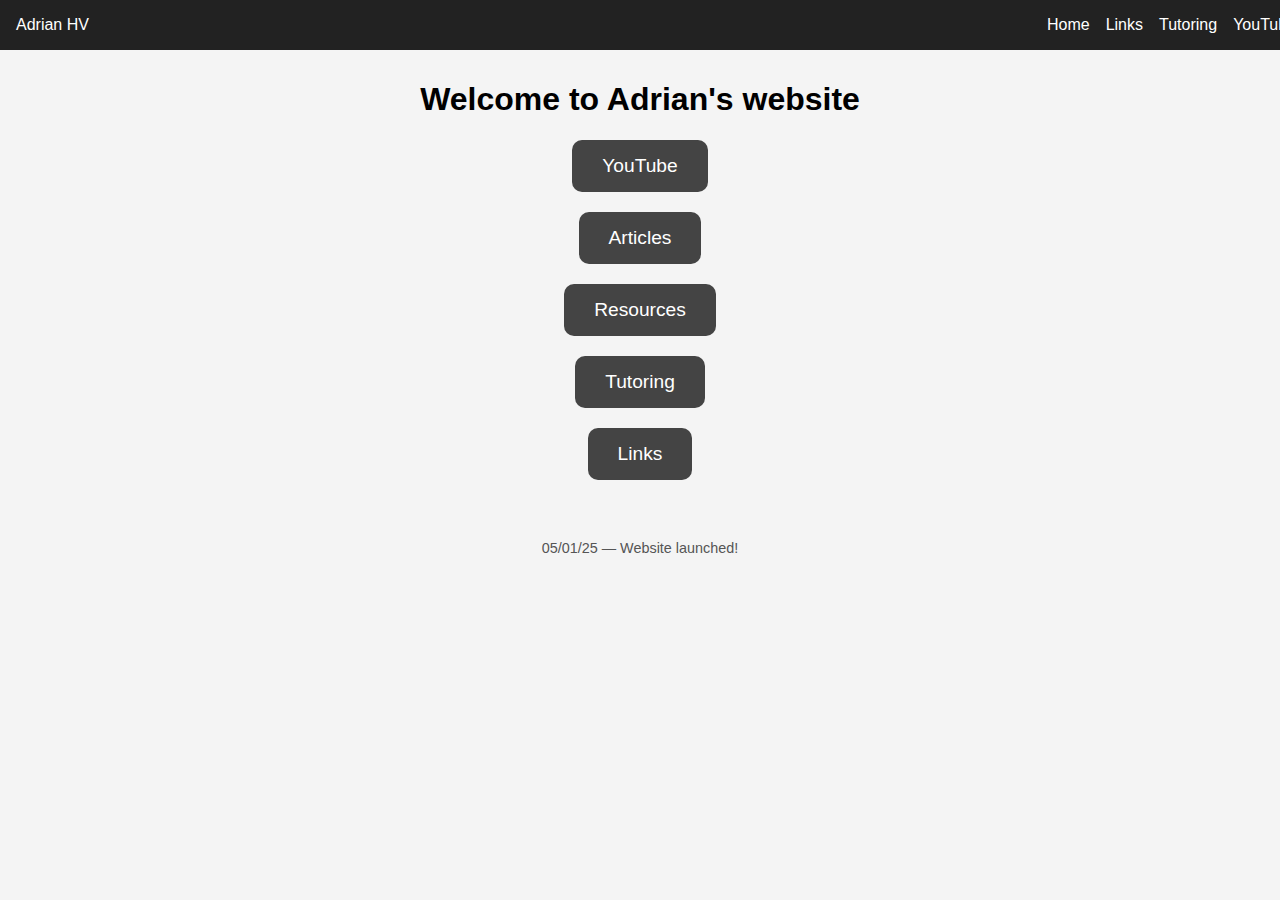
<file: index.html>
<!DOCTYPE html>
<html lang="en">

<head>
  <meta charset="UTF-8">
  <title>Adrian HV</title>
  <meta name="viewport" content="width=device-width, initial-scale=1.0">
  <style>
    body {
      font-family: Arial, sans-serif;
      text-align: center;
      margin-top: 100px;
      background-color: #f4f4f4;
    }

    h1 {
      font-size: 2em;
    }

    .button {
      display: block;
      margin: 20px auto;
      padding: 15px 30px;
      font-size: 1.2em;
      cursor: pointer;
      background-color: #444;
      color: white;
      border: none;
      border-radius: 10px;
      transition: background-color 0.3s ease;
    }

    .button:hover {
      background-color: #666;
    }

    .timestamp {
      margin-top: 60px;
      color: #555;
      font-size: 0.9em;
    }
  </style>
</head>

<body>
  <!-- Load shared navbar -->
  <div id="navbar"></div>
  <script>
    fetch('/navbar.html')
      .then(response => response.text())
      .then(data => {
        document.getElementById('navbar').innerHTML = data;

        // Re-run navbar logic after injection
        const links = [
          ["/links.html", "Links"],
          ["/articles.html", "Articles"],
          ["https://cal.com/cochleoid", "Tutoring"],
          ["https://www.youtube.com/@AdrianJHV", "YouTube"]
        ];

        const navLinks = document.getElementById('nav-links');
        if (navLinks) {
          links.forEach(([href, label]) => {
            const a = document.createElement('a');
            a.href = href;
            a.textContent = label;
            a.target = href.startsWith('http') ? '_blank' : '_self';
            navLinks.appendChild(a);
          });
        }

        const menuToggle = document.querySelector('.menu-toggle');
        if (menuToggle && navLinks) {
          menuToggle.addEventListener('click', () => {
            navLinks.classList.toggle('active');
          });
        }
      });
  </script>

  <h1>Welcome to Adrian's website</h1>

  <button class="button" onclick="window.location.href='https://www.youtube.com/@AdrianJHV'">YouTube</button>
  <button class="button" onclick="location.href='articles.html'">Articles</button>
  <button class="button" onclick="window.location.href='https://pcsb-my.sharepoint.com/:f:/g/personal/adrianh29_mypolkschools_net/Eh3ZOMXAL2tIiv1Konwo0A4BTKlEBM4X5n59zPzEmxFvQQ?e=WzSku2'">Resources</button>
  <button class="button" onclick="window.location.href='https://cal.com/cochleoid/1-hour-quick-call?overlayCalendar=true'">Tutoring</button>
  <button class="button" onclick="location.href='links.html'">Links</button>

  <div class="timestamp">05/01/25 — Website launched!</div>
</body>

</html>
</file>
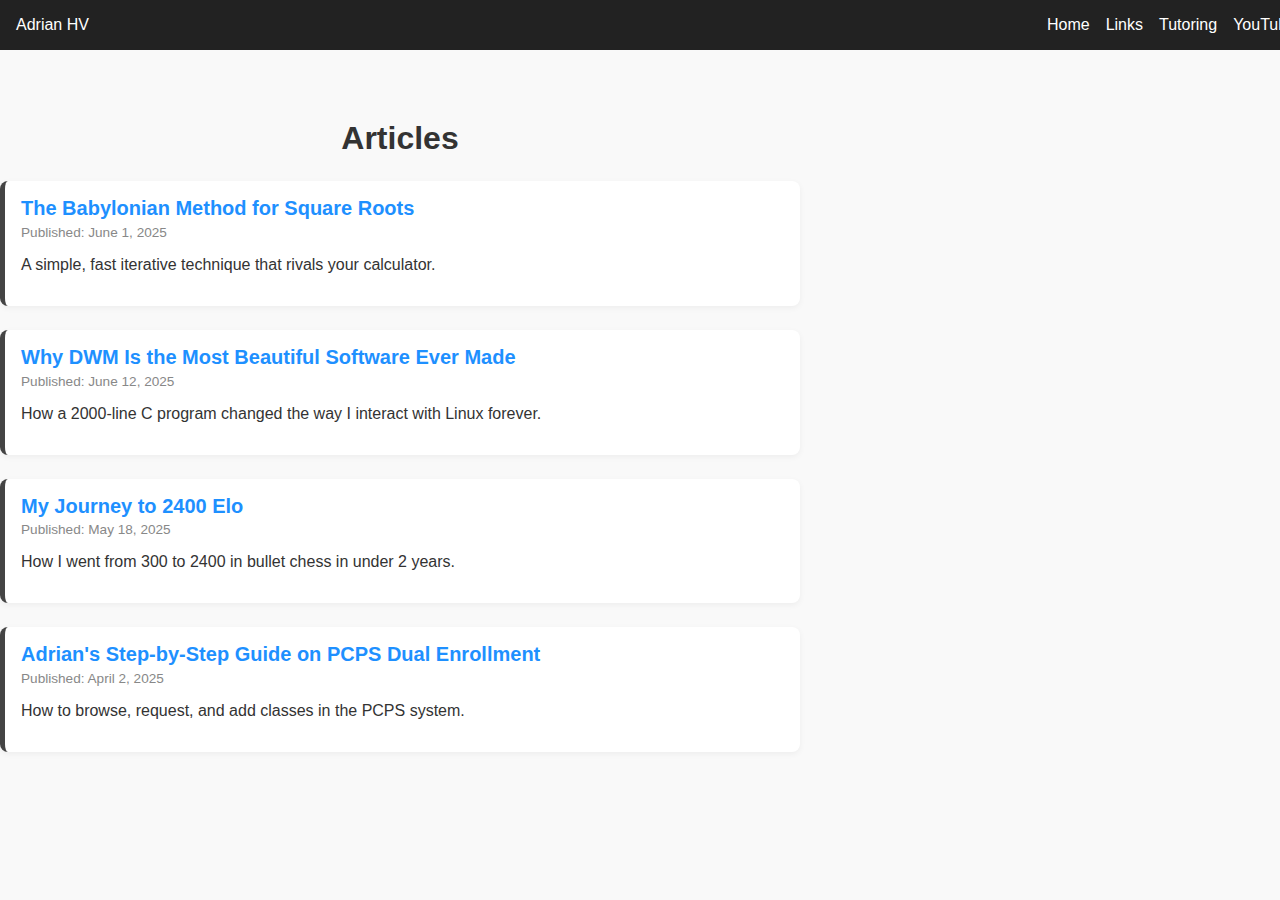
<file: articles.html>
<!DOCTYPE html>
<html lang="en">
<head>
  <meta charset="UTF-8" />
  <meta name="viewport" content="width=device-width, initial-scale=1.0"/>
  <title>Articles – Adrian HV</title>
  <style>
    body {
      font-family: Arial, sans-serif;
      background-color: #f9f9f9;
      color: #333;
      padding: 1rem;
      max-width: 800px;
      margin: auto;
    }

    h1 {
      text-align: center;
      margin-top: 60px;
    }

    .article {
      background: white;
      padding: 1rem;
      border-left: 5px solid #444;
      border-radius: 0.5rem;
      margin: 1.5rem 0;
      box-shadow: 0 2px 6px rgba(0,0,0,0.05);
    }

    .article a {
      font-size: 1.25rem;
      color: #1e90ff;
      text-decoration: none;
      font-weight: bold;
    }

    .article a:hover {
      text-decoration: underline;
    }

    .timestamp {
      color: #888;
      font-size: 0.85rem;
      margin-top: 0.3rem;
    }
  </style>
</head>
<body>
  <!-- Shared navbar -->
  <div id="navbar"></div>
  <script>
    fetch('/navbar.html')
      .then(res => res.text())
      .then(data => {
        document.getElementById('navbar').innerHTML = data;
      });
  </script>

  <h1>Articles</h1>
  <div id="article-list"></div>

  <script>
    const articles = [
      {
        title: "The Babylonian Method for Square Roots",
        url: "articles/babylonian-root.html",
        date: "June 1, 2025",
        description: "A simple, fast iterative technique that rivals your calculator."
      },
      {
        title: "Why DWM Is the Most Beautiful Software Ever Made",
        url: "articles/dwm-love-letter.html",
        date: "June 12, 2025",
        description: "How a 2000-line C program changed the way I interact with Linux forever."
      },
      {
        title: "My Journey to 2400 Elo",
        url: "articles/chess-2400.html",
        date: "May 18, 2025",
        description: "How I went from 300 to 2400 in bullet chess in under 2 years."
      },
       {
        title: "Adrian's Step-by-Step Guide on PCPS Dual Enrollment",
        url: "articles/dual-enrollment-guide.html",
        date: "April 2, 2025",
        description: "How to browse, request, and add classes in the PCPS system."
      }
    ];

    const articleList = document.getElementById("article-list");

    articles.forEach(article => {
      const block = document.createElement("div");
      block.className = "article";
      block.innerHTML = `
        <a href="${article.url}">${article.title}</a>
        <div class="timestamp">Published: ${article.date}</div>
        <p>${article.description}</p>
      `;
      articleList.appendChild(block);
    });
  </script>
</body>
</html>
</file>
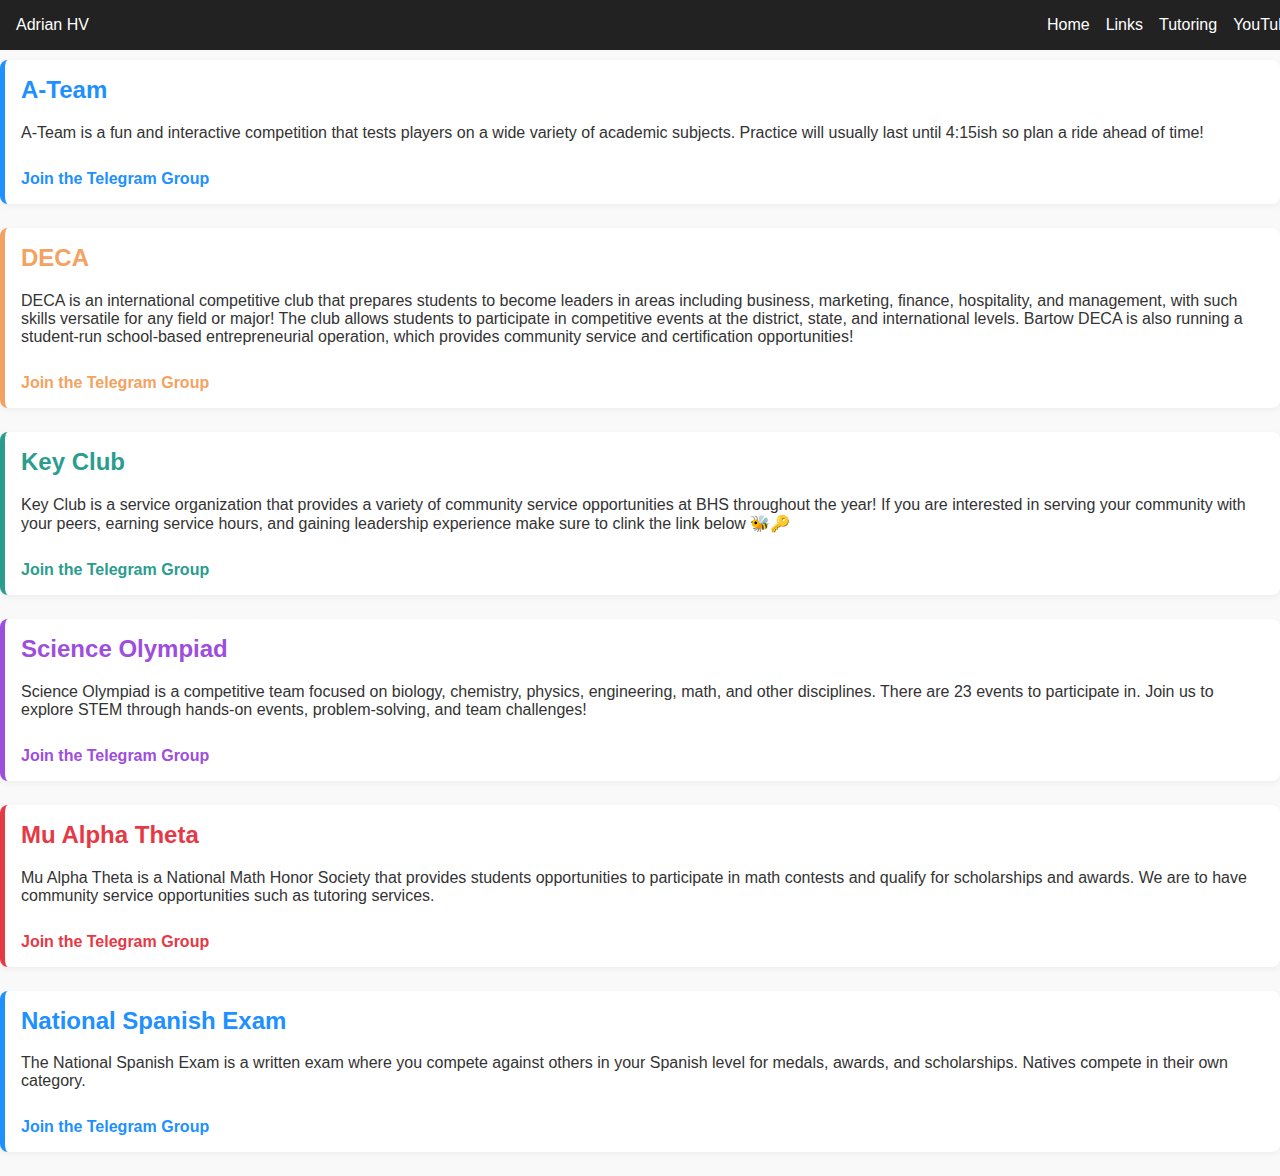
<file: links.html>
<!DOCTYPE html>
<html lang="en">
<head>
  <meta charset="UTF-8" />
  <meta name="viewport" content="width=device-width, initial-scale=1.0"/>
  <title>Links</title>
  <style>
    body {
      font-family: sans-serif;
      background-color: #f9f9f9;
      color: #333;
      margin: 0;
      padding: 1rem;
    }

    .block {
      --accent: #000;

      border-left: 5px solid var(--accent);
      background-color: white;
      padding: 1rem;
      margin-bottom: 1.5rem;
      border-radius: 0.5rem;
      box-shadow: 0 2px 6px rgba(0, 0, 0, 0.05);
    }

    .block h2 {
      margin-top: 0;
      color: var(--accent);
    }

    .block a {
      display: inline-block;
      margin-top: 0.75rem;
      text-decoration: none;
      font-weight: bold;
      color: var(--accent);
    }

    .block a:hover {
      text-decoration: underline;
    }
  </style>
</head>
<body>
 <!-- Load shared navbar -->
  <div id="navbar"></div>
  <script>
    fetch('/navbar.html')
      .then(response => response.text())
      .then(data => {
        document.getElementById('navbar').innerHTML = data;
      });
  </script>
  
  <div class="block" style="--accent: #1e90ff;">
    <h2>A-Team</h2>
    <p>
      A-Team is a fun and interactive competition that tests players on a wide variety of academic subjects. Practice will usually last until 4:15ish so plan a ride ahead of time!
    </p>
    <a href="https://t.me/+vF4i_CUN8oAwZGVh" target="_blank">Join the Telegram Group</a>
  </div>

  <div class="block" style="--accent: #f4a261;">
    <h2>DECA</h2>
    <p>
      DECA is an international competitive club that prepares students to become leaders in areas including business, marketing, finance, hospitality, and management, with such skills versatile for any field or major! The club allows students to participate in competitive events at the district, state, and international levels. Bartow DECA is also running a student-run school-based entrepreneurial operation, which provides community service and certification opportunities!
    </p>
    <a href="https://t.me/+2dvcXb9TSn02MGUx" target="_blank">Join the Telegram Group</a>
  </div>

  <div class="block" style="--accent: #2a9d8f;">
    <h2>Key Club</h2>
    <p>
      Key Club is a service organization that provides a variety of community service opportunities at BHS throughout the year! If you are interested in serving your community with your peers, earning service hours, and gaining leadership experience make sure to clink the link below 🐝🔑<br>
    </p>
    <a href="https://t.me/+2dvcXb9TSn02MGUx" target="_blank">Join the Telegram Group</a>
  </div>

  <div class="block" style="--accent: #9d4edd;">
    <h2>Science Olympiad</h2>
    <p>
      Science Olympiad is a competitive team focused on biology, chemistry, physics, engineering, math, and other disciplines. There are 23 events to participate in. Join us to explore STEM through hands-on events, problem-solving, and team challenges!
    </p>
    <a href="https://t.me/+2dvcXb9TSn02MGUx" target="_blank">Join the Telegram Group</a>
  </div>

  <div class="block" style="--accent: #e63946;">
    <h2>Mu Alpha Theta</h2>
    <p>
      Mu Alpha Theta is a National Math Honor Society that provides students opportunities to participate in math contests and qualify for scholarships and awards. We are to have community service opportunities such as tutoring services.
    </p>
    <a href="https://t.me/+Fi5bMAxA43swYmY5" target="_blank">Join the Telegram Group</a>
  </div>

  <div class="block" style="--accent: #1e90ff;">
    <h2>National Spanish Exam</h2>
    <p>
      The National Spanish Exam is a written exam where you compete against others in your Spanish level for medals, awards, and scholarships. Natives compete in their own category.
    </p>
    <a href="https://t.me/+JweYLJ32IGA5OTVh" target="_blank">Join the Telegram Group</a>
  </div>

</body>
</html>
</file>
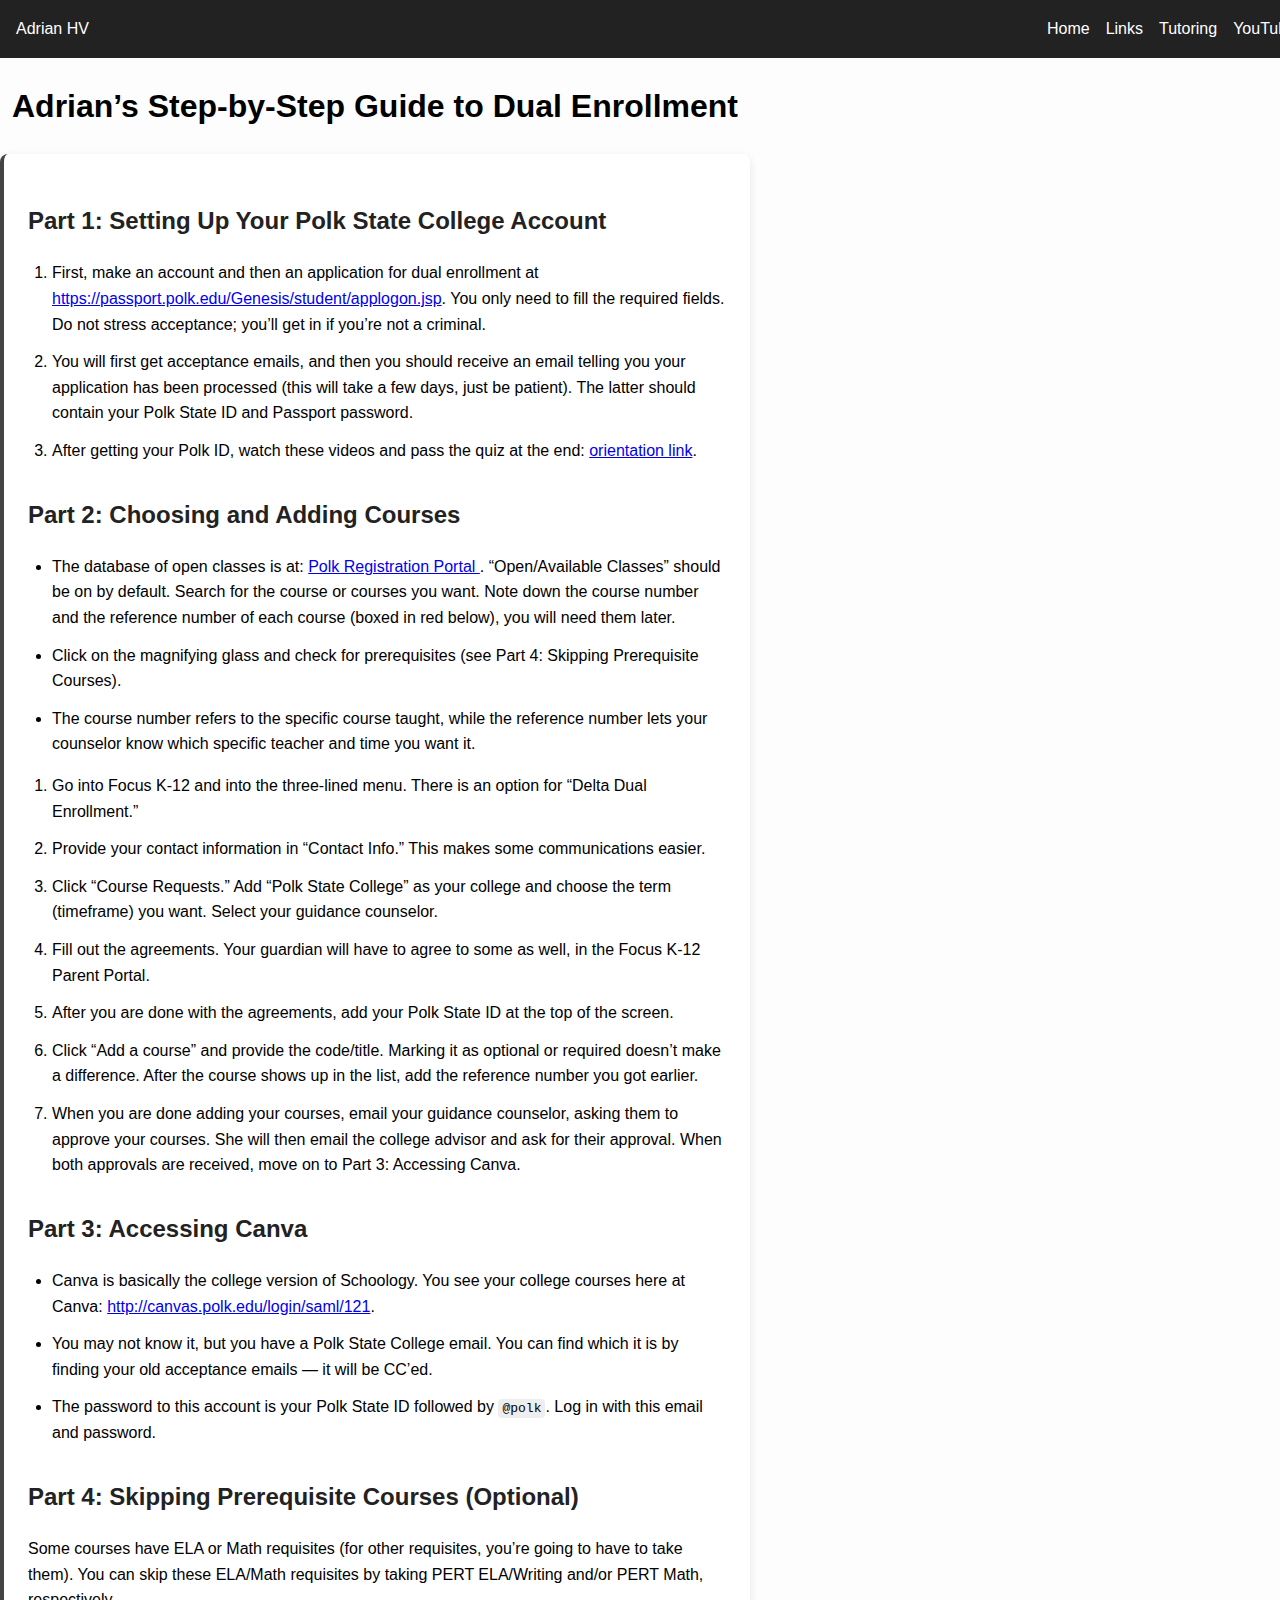
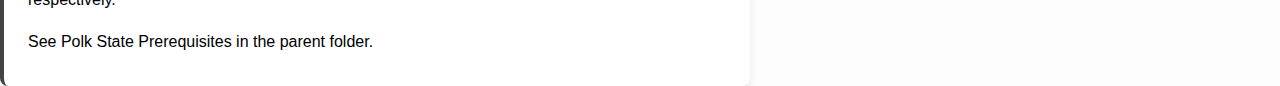
<file: articles/dual-enrollment-guide.html>
<!DOCTYPE html>
<html lang="en">
<head>
  <meta charset="UTF-8" />
  <meta name="viewport" content="width=device-width, initial-scale=1.0"/>
  <title>Adrian’s Guide to Dual Enrollment</title>

  <style>
    body {
      font-family: Georgia, serif;
      line-height: 1.6;
      max-width: 750px;
      margin: 80px auto 2rem auto;
      padding: 1rem;
      background: #fdfdfd;
    }

    h1 {
      text-align: center;
    }

    h2 {
      margin-top: 2rem;
      color: #222;
    }

    ul, ol {
      padding-left: 1.5rem;
    }

    li {
      margin-bottom: 0.75rem;
    }

    .article {
      background: white;
      border-left: 4px solid #444;
      padding: 1rem 1.5rem;
      box-shadow: 0 3px 8px rgba(0, 0, 0, 0.1);
      border-radius: 8px;
    }

    code {
      background: #eee;
      padding: 2px 4px;
      border-radius: 4px;
    }

    nav {
      position: fixed;
      top: 0;
      left: 0;
      width: 100%;
      background: #222;
      color: white;
      padding: 1rem;
      display: flex;
      justify-content: space-between;
      align-items: center;
      z-index: 999;
    }

    .menu-toggle {
      display: none;
      flex-direction: column;
      cursor: pointer;
    }

    .menu-toggle span {
      height: 3px;
      width: 25px;
      background: white;
      margin: 4px 0;
    }

    .nav-links {
      display: flex;
      gap: 1rem;
    }

    .nav-links a {
      color: white;
      text-decoration: none;
    }

    @media (max-width: 600px) {
      .nav-links {
        display: none;
        flex-direction: column;
        background: #333;
        position: absolute;
        top: 60px;
        right: 0;
        padding: 1rem;
      }

      .nav-links.active {
        display: flex;
      }

      .menu-toggle {
        display: flex;
      }
    }
  </style>
</head>

<body>
  <div id="navbar"></div>
  <script>
    fetch('/navbar.html')
      .then(res => res.text())
      .then(data => {
        document.getElementById('navbar').innerHTML = data;

        const links = [
          ["/links.html", "Links"],
          ["/articles.html", "Articles"],
          ["https://cal.com/cochleoid", "Tutoring"],
          ["https://www.youtube.com/@AdriansAcademics", "YouTube"]
        ];

        const navLinks = document.getElementById('nav-links');
        if (navLinks) {
          links.forEach(([href, label]) => {
            const a = document.createElement('a');
            a.href = href;
            a.textContent = label;
            a.target = href.startsWith('http') ? '_blank' : '_self';
            navLinks.appendChild(a);
          });
        }

        const menuToggle = document.querySelector('.menu-toggle');
        if (menuToggle && navLinks) {
          menuToggle.addEventListener('click', () => {
            navLinks.classList.toggle('active');
          });
        }
      });
  </script>

  <h1>Adrian’s Step-by-Step Guide to Dual Enrollment</h1>
  <div class="article">
    <h2>Part 1: Setting Up Your Polk State College Account</h2>
    <ol>
      <li>
        First, make an account and then an application for dual enrollment at 
        <a href="https://passport.polk.edu/Genesis/student/applogon.jsp" target="_blank">https://passport.polk.edu/Genesis/student/applogon.jsp</a>. 
        You only need to fill the required fields. Do not stress acceptance; you’ll get in if you’re not a criminal.
      </li>
      <li>
        You will first get acceptance emails, and then you should receive an email telling you your application has been processed (this will take a few days, just be patient). 
        The latter should contain your Polk State ID and Passport password.
      </li>
      <li>
        After getting your Polk ID, watch these videos and pass the quiz at the end: 
        <a href="https://www.polk.edu/admission-aid/admissionsteps/student-orientation/" target="_blank">orientation link</a>.
      </li>
    </ol>

    <h2>Part 2: Choosing and Adding Courses</h2>
    <ul>
      <li>
        The database of open classes is at: 
        <a href="https://polk-prod-pxes02.banner.elluciancloud.com:8090/StudentRegistrationSsb/ssb/term/termSelection?mode=search" target="_blank">
          Polk Registration Portal
        </a>. 
        “Open/Available Classes” should be on by default. Search for the course or courses you want. Note down the course number and the reference number of each course (boxed in red below), you will need them later.
      </li>
      <li>
        Click on the magnifying glass and check for prerequisites (see Part 4: Skipping Prerequisite Courses).
      </li>
      <li>
        The course number refers to the specific course taught, while the reference number lets your counselor know which specific teacher and time you want it.
      </li>
    </ul>

    <ol start="1">
      <li>Go into Focus K-12 and into the three-lined menu. There is an option for “Delta Dual Enrollment.”</li>
      <li>Provide your contact information in “Contact Info.” This makes some communications easier.</li>
      <li>Click “Course Requests.” Add “Polk State College” as your college and choose the term (timeframe) you want. Select your guidance counselor.</li>
      <li>Fill out the agreements. Your guardian will have to agree to some as well, in the Focus K-12 Parent Portal.</li>
      <li>After you are done with the agreements, add your Polk State ID at the top of the screen.</li>
      <li>
        Click “Add a course” and provide the code/title. Marking it as optional or required doesn’t make a difference. 
        After the course shows up in the list, add the reference number you got earlier.
      </li>
      <li>
        When you are done adding your courses, email your guidance counselor, asking them to approve your courses. 
        She will then email the college advisor and ask for their approval. When both approvals are received, move on to Part 3: Accessing Canva.
      </li>
    </ol>

    <h2>Part 3: Accessing Canva</h2>
    <ul>
      <li>
        Canva is basically the college version of Schoology. You see your college courses here at Canva: 
        <a href="http://canvas.polk.edu/login/saml/121" target="_blank">http://canvas.polk.edu/login/saml/121</a>.
      </li>
      <li>
        You may not know it, but you have a Polk State College email. You can find which it is by finding your old acceptance emails — it will be CC’ed.
      </li>
      <li>
        The password to this account is your Polk State ID followed by <code>@polk</code>. Log in with this email and password.
      </li>
    </ul>

    <h2>Part 4: Skipping Prerequisite Courses (Optional)</h2>
    <p>
      Some courses have ELA or Math requisites (for other requisites, you’re going to have to take them). 
      You can skip these ELA/Math requisites by taking PERT ELA/Writing and/or PERT Math, respectively.
    </p>
    <p>
      See Polk State Prerequisites in the parent folder.
    </p>
  </div>
</body>
</html>
</file>
